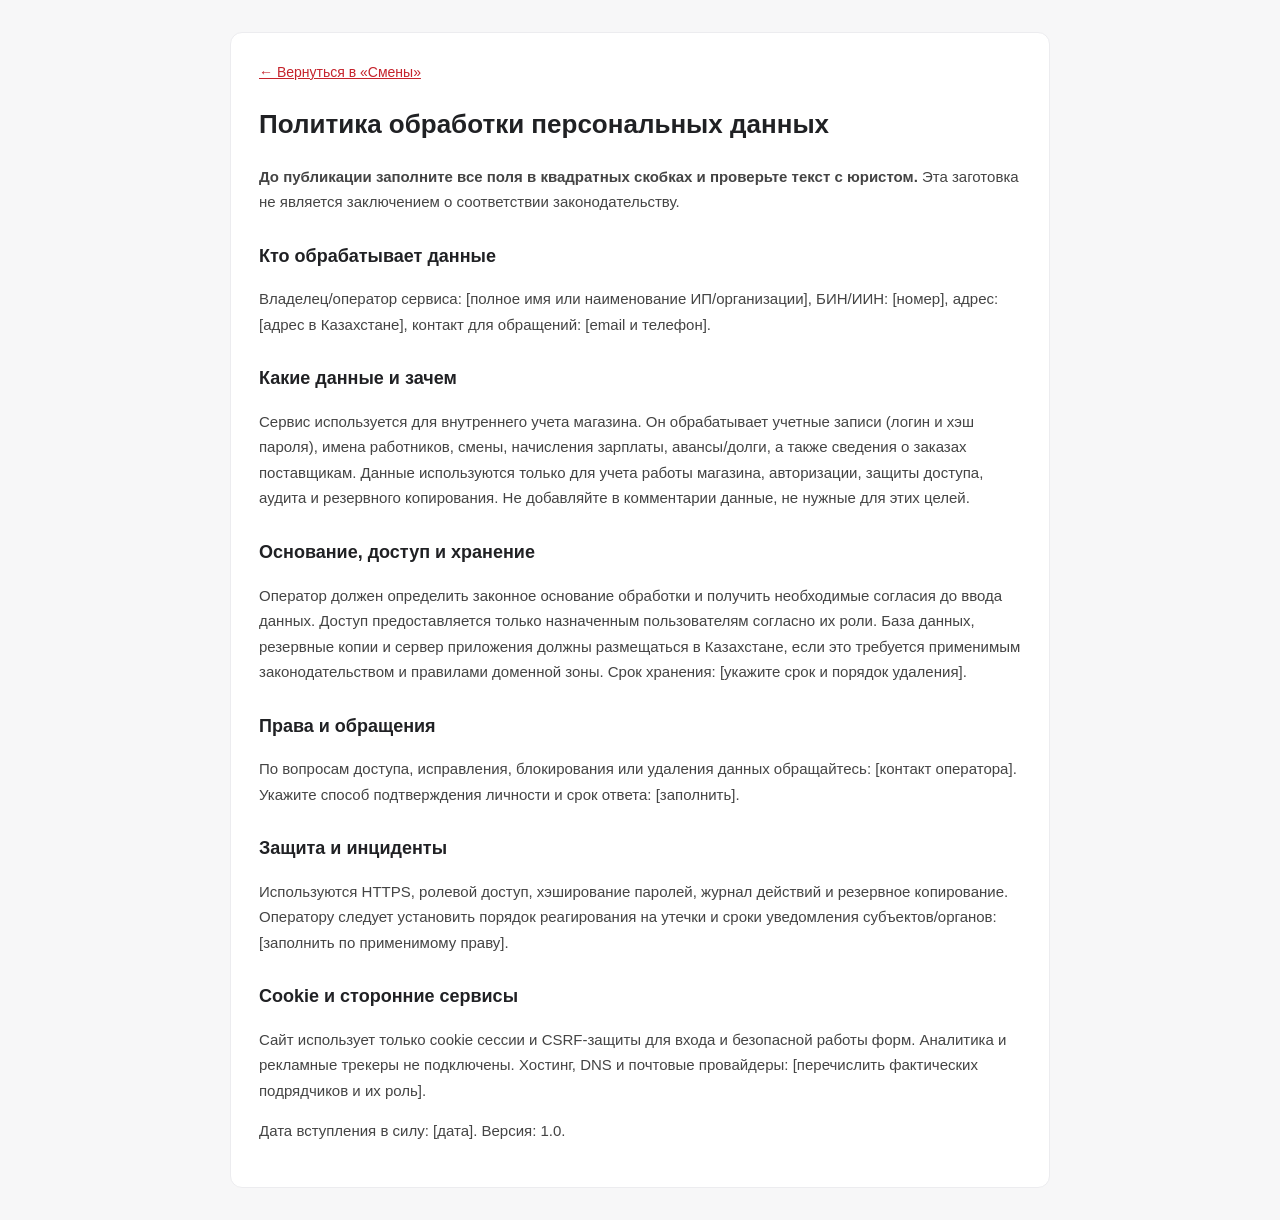
<file: shop-admin 17.07.26/privacy.html>
<!doctype html>
<html lang="ru"><head><meta charset="utf-8"><meta name="viewport" content="width=device-width,initial-scale=1"><meta name="robots" content="noindex,nofollow"><title>Политика обработки данных — Смены</title><link rel="stylesheet" href="styles.css"></head>
<body><main class="legal-page"><a href="/">← Вернуться в «Смены»</a><h1>Политика обработки персональных данных</h1>
<p><strong>До публикации заполните все поля в квадратных скобках и проверьте текст с юристом.</strong> Эта заготовка не является заключением о соответствии законодательству.</p>
<h2>Кто обрабатывает данные</h2><p>Владелец/оператор сервиса: [полное имя или наименование ИП/организации], БИН/ИИН: [номер], адрес: [адрес в Казахстане], контакт для обращений: [email и телефон].</p>
<h2>Какие данные и зачем</h2><p>Сервис используется для внутреннего учета магазина. Он обрабатывает учетные записи (логин и хэш пароля), имена работников, смены, начисления зарплаты, авансы/долги, а также сведения о заказах поставщикам. Данные используются только для учета работы магазина, авторизации, защиты доступа, аудита и резервного копирования. Не добавляйте в комментарии данные, не нужные для этих целей.</p>
<h2>Основание, доступ и хранение</h2><p>Оператор должен определить законное основание обработки и получить необходимые согласия до ввода данных. Доступ предоставляется только назначенным пользователям согласно их роли. База данных, резервные копии и сервер приложения должны размещаться в Казахстане, если это требуется применимым законодательством и правилами доменной зоны. Срок хранения: [укажите срок и порядок удаления].</p>
<h2>Права и обращения</h2><p>По вопросам доступа, исправления, блокирования или удаления данных обращайтесь: [контакт оператора]. Укажите способ подтверждения личности и срок ответа: [заполнить].</p>
<h2>Защита и инциденты</h2><p>Используются HTTPS, ролевой доступ, хэширование паролей, журнал действий и резервное копирование. Оператору следует установить порядок реагирования на утечки и сроки уведомления субъектов/органов: [заполнить по применимому праву].</p>
<h2>Cookie и сторонние сервисы</h2><p>Сайт использует только cookie сессии и CSRF-защиты для входа и безопасной работы форм. Аналитика и рекламные трекеры не подключены. Хостинг, DNS и почтовые провайдеры: [перечислить фактических подрядчиков и их роль].</p>
<p>Дата вступления в силу: [дата]. Версия: 1.0.</p></main></body></html>
</file>
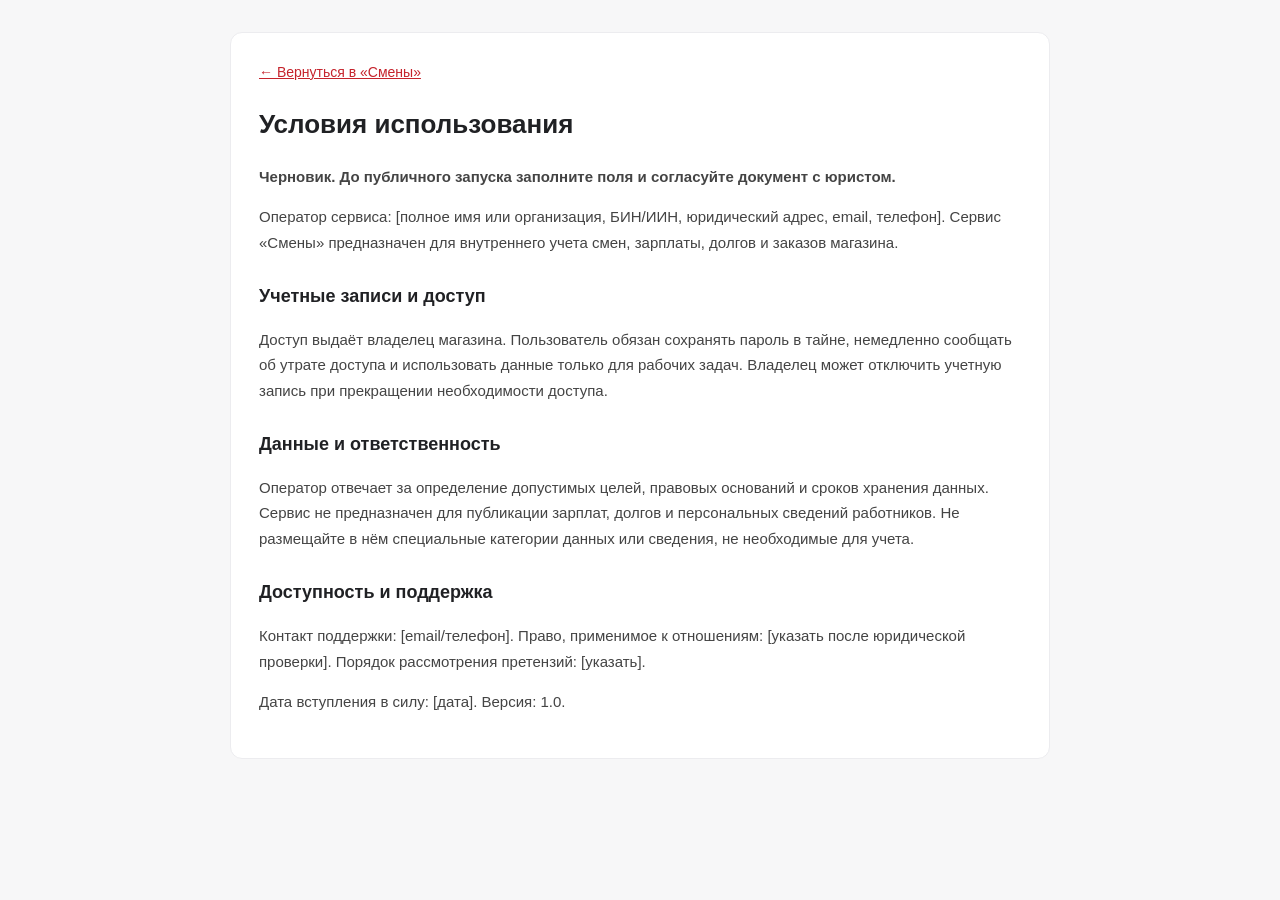
<file: shop-admin 17.07.26/terms.html>
<!doctype html>
<html lang="ru"><head><meta charset="utf-8"><meta name="viewport" content="width=device-width,initial-scale=1"><meta name="robots" content="noindex,nofollow"><title>Условия использования — Смены</title><link rel="stylesheet" href="styles.css"></head>
<body><main class="legal-page"><a href="/">← Вернуться в «Смены»</a><h1>Условия использования</h1>
<p><strong>Черновик. До публичного запуска заполните поля и согласуйте документ с юристом.</strong></p>
<p>Оператор сервиса: [полное имя или организация, БИН/ИИН, юридический адрес, email, телефон]. Сервис «Смены» предназначен для внутреннего учета смен, зарплаты, долгов и заказов магазина.</p>
<h2>Учетные записи и доступ</h2><p>Доступ выдаёт владелец магазина. Пользователь обязан сохранять пароль в тайне, немедленно сообщать об утрате доступа и использовать данные только для рабочих задач. Владелец может отключить учетную запись при прекращении необходимости доступа.</p>
<h2>Данные и ответственность</h2><p>Оператор отвечает за определение допустимых целей, правовых оснований и сроков хранения данных. Сервис не предназначен для публикации зарплат, долгов и персональных сведений работников. Не размещайте в нём специальные категории данных или сведения, не необходимые для учета.</p>
<h2>Доступность и поддержка</h2><p>Контакт поддержки: [email/телефон]. Право, применимое к отношениям: [указать после юридической проверки]. Порядок рассмотрения претензий: [указать].</p>
<p>Дата вступления в силу: [дата]. Версия: 1.0.</p></main></body></html>
</file>
<file: shop-admin 17.07.26/styles.css>
:root{--red:#c5232c;--red-dark:#a91620;--ink:#202124;--muted:#85878d;--line:#ececef;--paper:#fff;--bg:#f7f7f8;--green:#21835d;--amber:#ad751e;--shadow:0 10px 35px rgba(25,28,35,.07)}*{box-sizing:border-box}body{margin:0;background:var(--bg);color:var(--ink);font-family:'DM Sans',sans-serif;font-size:14px}button,input,select,textarea{font:inherit}button{cursor:pointer}.app-shell{min-height:100vh}.sidebar{position:fixed;left:0;top:0;bottom:0;width:248px;background:#fff;border-right:1px solid var(--line);display:flex;flex-direction:column;padding:25px 16px 16px;z-index:10}.brand{display:flex;align-items:center;gap:10px;text-decoration:none;color:var(--ink);font-family:Manrope,sans-serif;font-size:21px;font-weight:800;letter-spacing:-1px;padding:0 9px}.brand-mark{background:var(--red);color:#fff;border-radius:10px;width:37px;height:37px;display:grid;place-items:center;font-size:18px}.brand-dot{color:var(--red)}.brand small{display:block;color:#a0a1a5;font:600 8px 'DM Sans';letter-spacing:1.35px;margin-top:1px}.shop-switch{display:flex;align-items:center;gap:10px;padding:13px 10px;margin:30px 0 30px;background:#f8f8f9;border-radius:10px}.shop-avatar{background:#f1d7d8;color:var(--red);width:36px;height:36px;border-radius:9px;display:grid;place-items:center;font-weight:700}.shop-switch strong,.shop-switch small,.profile strong,.profile small{display:block}.shop-switch strong,.profile strong{font-size:12px}.shop-switch small,.profile small{font-size:10px;color:var(--muted);margin-top:3px}.chevron{margin-left:auto;color:#aaa}.nav-label{font-size:9px;color:#a6a7ac;font-weight:700;letter-spacing:1px;padding:0 11px;margin-bottom:9px}.finance-label{margin-top:31px}.side-nav{display:grid;gap:4px}.nav-item{height:41px;border:0;border-radius:8px;background:transparent;color:#606166;display:flex;align-items:center;gap:12px;text-align:left;padding:0 11px;font-size:12px}.nav-item:hover{background:#f9f4f4;color:var(--red)}.nav-item.active{background:#fff0f0;color:var(--red);font-weight:700}.nav-icon{font-size:16px;width:19px;text-align:center;color:inherit}.nav-badge{margin-left:auto;font-size:10px;padding:3px 7px;background:#fff;border-radius:20px;color:#888}.sidebar-bottom{margin-top:auto}.help-card{background:#faf7f5;border-radius:11px;padding:14px 12px;margin-bottom:14px;position:relative}.help-icon{background:#fff;border:1px solid #eee;width:24px;height:24px;border-radius:7px;display:grid;place-items:center;color:var(--red);margin-bottom:10px;font-weight:700}.help-card strong,.help-card small{display:block}.help-card strong{font-size:11px}.help-card small{font-size:9px;color:#929398;margin-top:5px}.help-card button{border:0;background:none;padding:9px 0 0;color:var(--red);font-size:10px;font-weight:700}.help-card button span{padding-left:9px}.profile{display:flex;align-items:center;padding:11px 5px;border-top:1px solid var(--line);gap:9px}.avatar,.top-avatar{background:#2a2a2d;color:#fff;width:31px;height:31px;border-radius:50%;display:grid;place-items:center;font-size:9px;font-weight:700}.profile-more{border:0;background:none;color:#888;margin-left:auto}.main-area{margin-left:248px;min-height:100vh}.topbar{height:65px;background:#fff;border-bottom:1px solid var(--line);display:flex;align-items:center;padding:0 37px;justify-content:space-between;position:sticky;top:0;z-index:8}.breadcrumb{font-size:11px;color:#95969b}.breadcrumb span{margin:0 9px;color:#c8c8cc}.breadcrumb strong{color:#37383c;font-weight:600}.top-actions{display:flex;align-items:center;gap:17px;position:relative}.today-label{font-size:10px;color:#898a90;padding-right:5px}.icon-button{background:none;border:0;color:#68696e;font-size:20px;position:relative}.icon-button i{position:absolute;right:2px;top:3px;background:var(--red);width:5px;height:5px;border:1px solid #fff;border-radius:50%}.top-avatar{width:28px;height:28px;font-size:8px}.more-button{border:0;background:none;letter-spacing:2px;font-weight:800;color:#65666a;transform:rotate(90deg);font-size:15px}.more-menu{display:none;position:absolute;right:0;top:39px;width:215px;background:#fff;border:1px solid var(--line);box-shadow:var(--shadow);border-radius:10px;padding:6px;z-index:20}.more-menu.open{display:block}.more-menu button{display:block;width:100%;text-align:left;background:none;border:0;padding:10px 11px;border-radius:7px;font-size:11px;color:#555}.more-menu button:hover{background:#fff0f0;color:var(--red)}.mobile-menu{display:none}.content{max-width:1400px;padding:30px 37px 55px;margin:auto}.page-heading{display:flex;align-items:flex-start;justify-content:space-between;margin-bottom:23px}.eyebrow{font-size:9px;color:#a4a5a9;font-weight:700;letter-spacing:1.15px;margin-bottom:7px}.page-heading h1{font:800 25px Manrope,sans-serif;letter-spacing:-.7px;margin:0}.page-heading p{font-size:11px;color:var(--muted);margin:7px 0 0}.heading-actions{display:flex;gap:8px}.btn{border:1px solid #e7e7e9;border-radius:7px;background:#fff;padding:9px 13px;font-size:10px;font-weight:700;color:#555;display:inline-flex;align-items:center;justify-content:center;gap:7px;white-space:nowrap}.btn:hover{border-color:#d6b0b2}.btn-primary{background:var(--red);border-color:var(--red);color:#fff}.btn-primary:hover{background:var(--red-dark);color:#fff}.btn-quiet{background:#fff}.btn-danger{color:var(--red);background:#fff7f7;border-color:#f1d9da}.btn-small{padding:7px 9px;font-size:9px}.stats-grid{display:grid;grid-template-columns:repeat(4,1fr);gap:13px;margin-bottom:18px}.stat-card,.panel{background:#fff;border:1px solid #eeeef0;border-radius:10px}.stat-card{padding:15px 16px;min-height:107px}.stat-top{display:flex;align-items:center;justify-content:space-between;font-size:10px;color:#77797e}.stat-icon{height:28px;width:28px;display:grid;place-items:center;border-radius:8px;background:#fff1f1;color:var(--red);font-size:14px}.stat-value{font:800 23px Manrope,sans-serif;letter-spacing:-.6px;margin:8px 0 3px}.stat-note{font-size:9px;color:#9b9ca0}.up{color:var(--green);font-weight:700}.dashboard-grid{display:grid;grid-template-columns:minmax(0,1.65fr) minmax(250px,.9fr);gap:14px}.panel{padding:17px 17px 14px;min-width:0}.panel-head{display:flex;justify-content:space-between;align-items:flex-start;margin-bottom:16px}.panel-title{font:700 13px Manrope,sans-serif}.panel-subtitle{font-size:9px;color:#96979b;margin-top:5px}.text-link{border:0;background:none;color:var(--red);font-size:9px;font-weight:700;padding:0}.chart-legend{display:flex;gap:14px;font-size:9px;color:#8f9095}.chart-legend span{display:flex;align-items:center;gap:5px}.legend-dot{height:6px;width:6px;border-radius:50%;background:var(--red)}.legend-dot.gray{background:#ddd}.chart-wrap{height:180px;position:relative}.chart-wrap svg{width:100%;height:100%;overflow:visible}.chart-grid{stroke:#eeeef1;stroke-dasharray:3 4}.chart-line{fill:none;stroke:var(--red);stroke-width:2.4;stroke-linecap:round;stroke-linejoin:round}.chart-area{fill:url(#areaFill)}.chart-point{fill:#fff;stroke:var(--red);stroke-width:2}.chart-labels{display:flex;justify-content:space-between;color:#a3a4a8;font-size:8px;margin-top:2px}.order-list{display:grid;gap:2px}.order-row{display:grid;grid-template-columns:31px 1fr auto;align-items:center;gap:9px;padding:9px 0;border-bottom:1px solid #f1f1f3}.order-row:last-child{border:0}.order-symbol{width:29px;height:29px;border-radius:8px;background:#faf1f1;color:var(--red);display:grid;place-items:center;font-size:12px}.order-name{font-size:10px;font-weight:700}.order-meta{font-size:8px;color:#999;margin-top:4px}.order-sum{font-size:10px;font-weight:700}.status{display:inline-flex;align-items:center;gap:4px;border-radius:20px;font-size:8px;padding:4px 7px;background:#edf7f2;color:#32805f}.status:before{content:'';height:4px;width:4px;border-radius:50%;background:currentColor}.status.pending{background:#fff7e9;color:#a67625}.status.cancelled{background:#f3f3f4;color:#888}.lower-grid{display:grid;grid-template-columns:1.1fr 1fr 1fr;gap:14px;margin-top:14px}.mini-list{display:grid;gap:11px}.employee-row{display:flex;align-items:center;gap:8px}.employee-face{width:28px;height:28px;border-radius:50%;background:#f4e5e5;display:grid;place-items:center;color:#a83c43;font-size:8px;font-weight:700}.employee-info{flex:1}.employee-info strong{display:block;font-size:9px}.employee-info small{display:block;color:#a1a2a5;font-size:8px;margin-top:3px}.employee-trailing{text-align:right;font-size:9px;font-weight:700}.employee-trailing small{display:block;color:#a1a2a5;font-size:8px;margin-top:3px;font-weight:400}.day-pill{font-size:8px;color:#87888d;background:#f5f5f6;border-radius:4px;padding:4px 6px}.progress-track{height:5px;background:#f1f1f2;border-radius:8px;margin-top:10px;overflow:hidden}.progress-bar{height:100%;background:var(--red);border-radius:8px}.calendar-head{display:flex;align-items:center;gap:11px}.week-controls{display:flex;gap:5px;align-items:center}.week-controls button{width:27px;height:27px;border:1px solid var(--line);border-radius:6px;background:#fff;color:#777}.week-label{font:700 12px Manrope,sans-serif}.filters{display:flex;align-items:center;gap:7px;flex-wrap:wrap}.field-select,.search-input{border:1px solid #e8e8eb;background:white;border-radius:6px;padding:8px 10px;color:#5d5e63;font-size:10px;outline:none}.search-input{min-width:170px}.calendar{overflow:auto;border:1px solid var(--line);border-radius:9px;background:white}.calendar-grid{min-width:720px;display:grid;grid-template-columns:61px repeat(7,minmax(90px,1fr))}.calendar-cell{min-height:53px;border-right:1px solid #efeff1;border-bottom:1px solid #efeff1;padding:7px 5px}.calendar-cell:last-child{border-right:0}.calendar-head-cell{height:52px;text-align:center;background:#fbfbfc}.calendar-head-cell.today{background:#fff4f4}.calendar-head-cell strong{font-size:9px;display:block}.calendar-head-cell small{font-size:8px;color:#999;display:block;margin-top:4px}.time-cell{font-size:8px;color:#a4a5a8;text-align:center;padding-top:8px;min-height:53px}.shift-chip{display:block;background:#fff0f0;color:#9e2028;border-left:2px solid var(--red);padding:6px 5px;border-radius:3px;font-size:8px;margin:2px 0;line-height:1.4;cursor:pointer}.shift-chip em{display:block;font-style:normal;color:#a7797c;font-size:7px}.order-chip{display:block;background:#f1f6f3;color:#277451;border-left:2px solid #4c9d77;padding:5px;border-radius:3px;font-size:8px;margin:2px 0;cursor:pointer}.table-wrap{overflow:auto;border:1px solid var(--line);border-radius:9px;background:white}.data-table{border-collapse:collapse;width:100%;min-width:650px}.data-table th{text-align:left;padding:11px 13px;color:#97989c;font-size:8px;text-transform:uppercase;letter-spacing:.65px;background:#fbfbfc;font-weight:700;border-bottom:1px solid var(--line)}.data-table td{padding:11px 13px;border-bottom:1px solid #f0f0f1;font-size:10px;color:#4e4f53}.data-table tr:last-child td{border-bottom:0}.data-table td strong{color:#26272a}.table-actions{display:flex;justify-content:flex-end;gap:5px}.empty-state{text-align:center;padding:37px 15px;color:#999;font-size:10px}.empty-state strong{display:block;font:700 13px Manrope;color:#444;margin:0 0 6px}.employee-cell{display:flex;align-items:center;gap:8px}.employee-cell .employee-face{flex:none}.tabs{display:flex;gap:15px;border-bottom:1px solid var(--line);margin-bottom:14px}.tab{border:0;background:none;padding:9px 0;color:#8d8e93;font-size:10px;border-bottom:2px solid transparent}.tab.active{color:var(--red);font-weight:700;border-color:var(--red)}.report-cards{display:grid;grid-template-columns:repeat(3,1fr);gap:12px;margin-bottom:14px}.report-card{padding:15px;background:#fff;border:1px solid var(--line);border-radius:9px}.report-card small{font-size:9px;color:#999}.report-card strong{display:block;font:800 18px Manrope;margin-top:9px}.report-card span{display:block;font-size:8px;color:#999;margin-top:5px}.modal{width:min(480px,calc(100% - 28px));border:0;border-radius:13px;padding:0;box-shadow:0 25px 90px #2525253b}.modal::backdrop{background:rgba(25,25,28,.43);backdrop-filter:blur(2px)}.modal form{padding:20px}.modal-head{display:flex;justify-content:space-between;align-items:flex-start;padding-bottom:15px;border-bottom:1px solid var(--line)}.modal-head h2{font:800 18px Manrope;margin:0}.close-modal{border:0;background:#f5f5f6;border-radius:7px;width:27px;height:27px;color:#777;font-size:18px}.modal-body{padding:15px 0 5px;display:grid;grid-template-columns:1fr 1fr;gap:11px}.form-field{display:flex;flex-direction:column;gap:6px}.form-field.full{grid-column:1/-1}.form-field label{font-size:9px;font-weight:700;color:#67686c}.form-field input,.form-field select,.form-field textarea{width:100%;border:1px solid #e5e5e8;border-radius:6px;padding:9px 10px;font-size:10px;color:#3e3f43;background:#fff;outline:none}.form-field input:focus,.form-field select:focus,.form-field textarea:focus{border-color:#cf777c;box-shadow:0 0 0 2px #c5232c14}.form-note{grid-column:1/-1;background:#fff8ed;padding:9px;border-radius:6px;font-size:9px;color:#98713b;line-height:1.5}.modal-actions{display:flex;justify-content:flex-end;gap:7px;padding-top:14px;border-top:1px solid var(--line)}.toast{position:fixed;bottom:22px;left:50%;transform:translate(-50%,15px);background:#262629;color:#fff;padding:11px 17px;border-radius:8px;font-size:11px;opacity:0;pointer-events:none;transition:.2s;z-index:30;box-shadow:var(--shadow)}.toast.show{opacity:1;transform:translate(-50%,0)}.notice{padding:13px;background:#fff8ed;border-radius:8px;color:#8c6c39;font-size:10px;margin-bottom:14px}.hidden{display:none!important}
@media(max-width:1100px){.sidebar{width:220px}.main-area{margin-left:220px}.content{padding:25px 24px}.topbar{padding:0 24px}.stats-grid{grid-template-columns:repeat(2,1fr)}.lower-grid{grid-template-columns:1fr 1fr}.lower-grid .panel:last-child{grid-column:1/-1}}
@media(max-width:740px){.sidebar{transform:translateX(-100%);transition:transform .22s;width:260px;box-shadow:var(--shadow)}.sidebar.open{transform:translateX(0)}.main-area{margin-left:0}.topbar{height:56px;padding:0 14px;gap:10px}.mobile-menu{display:block;border:0;background:#f5f5f6;width:30px;height:30px;border-radius:7px;color:#555}.breadcrumb{margin-right:auto;font-size:10px}.top-actions{gap:10px}.today-label{display:none}.top-avatar{display:none}.content{padding:21px 14px 40px}.page-heading{gap:12px;align-items:flex-start}.page-heading h1{font-size:21px}.page-heading p{max-width:235px;line-height:1.5}.heading-actions{flex-direction:column}.heading-actions .btn{padding:8px 10px}.stats-grid{gap:8px}.stat-card{padding:12px;min-height:95px}.stat-value{font-size:20px}.dashboard-grid,.lower-grid{grid-template-columns:1fr}.lower-grid .panel:last-child{grid-column:auto}.panel{padding:14px}.chart-wrap{height:160px}.report-cards{grid-template-columns:1fr}.report-card{padding:12px}.filters{width:100%}.search-input{flex:1;min-width:120px}.week-label{font-size:10px}.page-heading .btn{font-size:9px}.modal-body{grid-template-columns:1fr}.form-field.full{grid-column:auto}.form-note{grid-column:auto}.table-actions{justify-content:flex-start}.nav-label{margin-top:4px}}
.auth-card{max-width:460px;margin:9vh auto;background:#fff;border:1px solid var(--line);border-radius:14px;padding:28px;box-shadow:var(--shadow)}.auth-card h1{font:800 25px Manrope,sans-serif;margin:8px 0}.auth-card .muted{color:#85878d;font-size:12px;line-height:1.6}.auth-form{display:grid;gap:14px;margin-top:20px}.auth-error,.form-error{color:#b31e27;font-size:11px;white-space:pre-line}.form-field textarea{width:100%;min-height:90px;border:1px solid #e5e5e8;border-radius:6px;padding:9px 10px;font:inherit}.shift-block{display:grid;gap:6px;width:100%;text-align:left;white-space:normal;background:#fff1f1;border-left:3px solid var(--red);margin:3px 0;padding:9px;border-radius:6px;color:#444}.shift-block.night{background:#f1f3fa;border-color:#405a83}.shift-block small{font-size:9px;color:#83868d}.schedule-day{display:grid;grid-template-columns:repeat(2,minmax(130px,1fr));gap:8px}.order-chip{padding:6px;border-radius:5px;background:#edf7f2;color:#287652;border:0}.api-form{display:grid;grid-template-columns:1fr 1fr;gap:12px}.api-form .form-field{display:grid;gap:6px}.api-form .modal-actions,.api-form .form-error{grid-column:1/-1}.api-form select,.api-form input{width:100%;border:1px solid #e5e5e8;border-radius:6px;padding:9px;font-size:11px}.status{font-size:10px}.profile-more{font-size:9px;color:var(--red);font-weight:700}.sidebar .hidden{display:none!important}@media(max-width:740px){.auth-card{margin:5vh auto;padding:20px}.schedule-day{grid-template-columns:1fr}.api-form{grid-template-columns:1fr}.api-form .modal-actions,.api-form .form-error{grid-column:auto}}
.nav-group-toggle{width:100%;display:flex;align-items:center;justify-content:space-between;border:0;background:transparent;text-align:left;cursor:pointer}.nav-group-toggle:hover{color:var(--red)}.nav-chevron{transition:transform .15s}.nav-group-toggle[aria-expanded="false"] .nav-chevron{transform:rotate(-90deg)}.side-nav.collapsed{display:none!important}@media(max-width:740px){.mobile-menu{font-size:0;width:44px;height:44px}.mobile-menu::before{content:'☰';font-size:20px}.sidebar.open{z-index:50}.nav-group-toggle{min-height:44px;font-size:11px}}
.sidebar-close{display:none;position:absolute;right:12px;top:12px;width:44px;height:44px;border:0;border-radius:10px;background:#fff0f0;color:#c5232c;font-size:32px;line-height:1;font-weight:500}@media(max-width:740px){.sidebar-close{display:grid;place-items:center}.sidebar .brand{padding-right:44px}}
.demo-banner{position:sticky;top:0;z-index:60;background:#fff3cd;color:#654d03;text-align:center;padding:10px 14px;font-size:14px;font-weight:700;border-bottom:1px solid #f1df9e}
.mobile-tabs{display:none}
body.demo-active .sidebar{top:39px}
@media(max-width:740px){.mobile-tabs{display:grid;grid-template-columns:repeat(5,minmax(0,1fr));position:fixed;left:0;right:0;bottom:0;z-index:40;padding:4px 6px max(4px,env(safe-area-inset-bottom));background:#fff;border-top:1px solid var(--line);box-shadow:0 -5px 22px rgba(25,28,35,.06)}.mobile-tabs button{min-width:0;min-height:48px;border:0;border-radius:8px;background:transparent;color:#696a70;font-size:11px;font-weight:600;padding:5px 2px}.mobile-tabs button.active{background:#fff0f0;color:var(--red)}.content{padding-bottom:calc(100px + env(safe-area-inset-bottom))}}
.legal-links{margin-top:18px;text-align:center;font-size:12px}.legal-links a,.legal-page a{color:var(--red)}.legal-page{max-width:820px;margin:32px auto;padding:28px;background:#fff;border:1px solid var(--line);border-radius:12px;line-height:1.7}.legal-page h1{font-size:26px}.legal-page h2{margin-top:26px;font-size:18px}.legal-page p{font-size:15px;color:#444}
</file>
